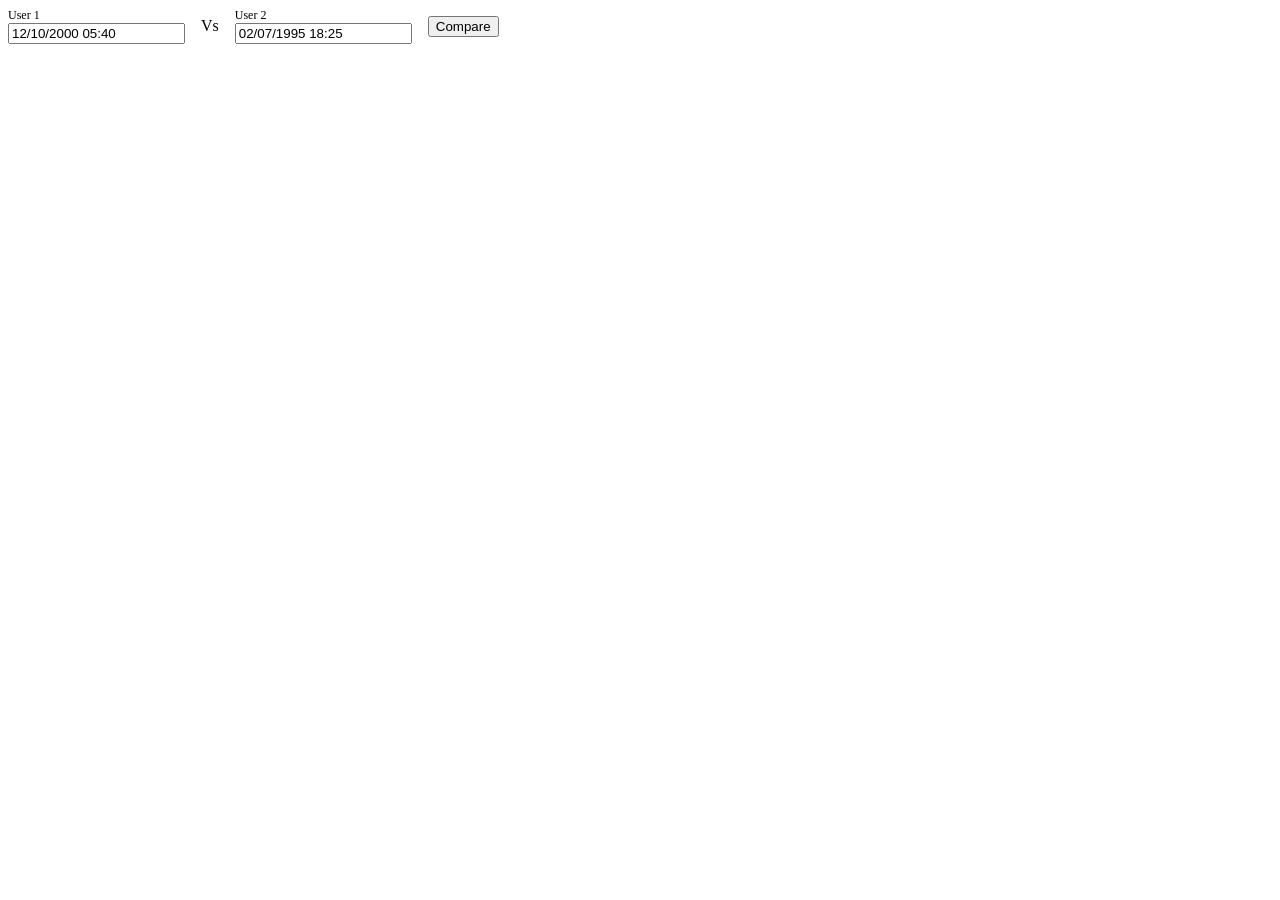
<file: Date_Project/index.html>
<!DOCTYPE html>
<html lang="en">
<head>
    <meta charset="UTF-8">
    <meta name="viewport" content="width=device-width, initial-scale=1.0">
    <link rel="stylesheet" href="style.css">
    <script src="script.js" defer></script>
    <title>Date Project</title>
</head>
<body>
    <form>
        <div class="form-control">
            <label>User 1</label>
            <input id="user-1" type="text" placeholder="DD/MM/YYYY HH:mm" value="12/10/2000 05:40">
        </div>
        <span>Vs</span>
        <div class="form-control">
            <label>User 2</label>
            <input id="user-2" type="text" placeholder="DD/MM/YYYY HH:mm" value="02/07/1995 18:25">
        </div>
        <button>Compare</button>
    </form>

    <p></p>
</body>
</html>
</file>
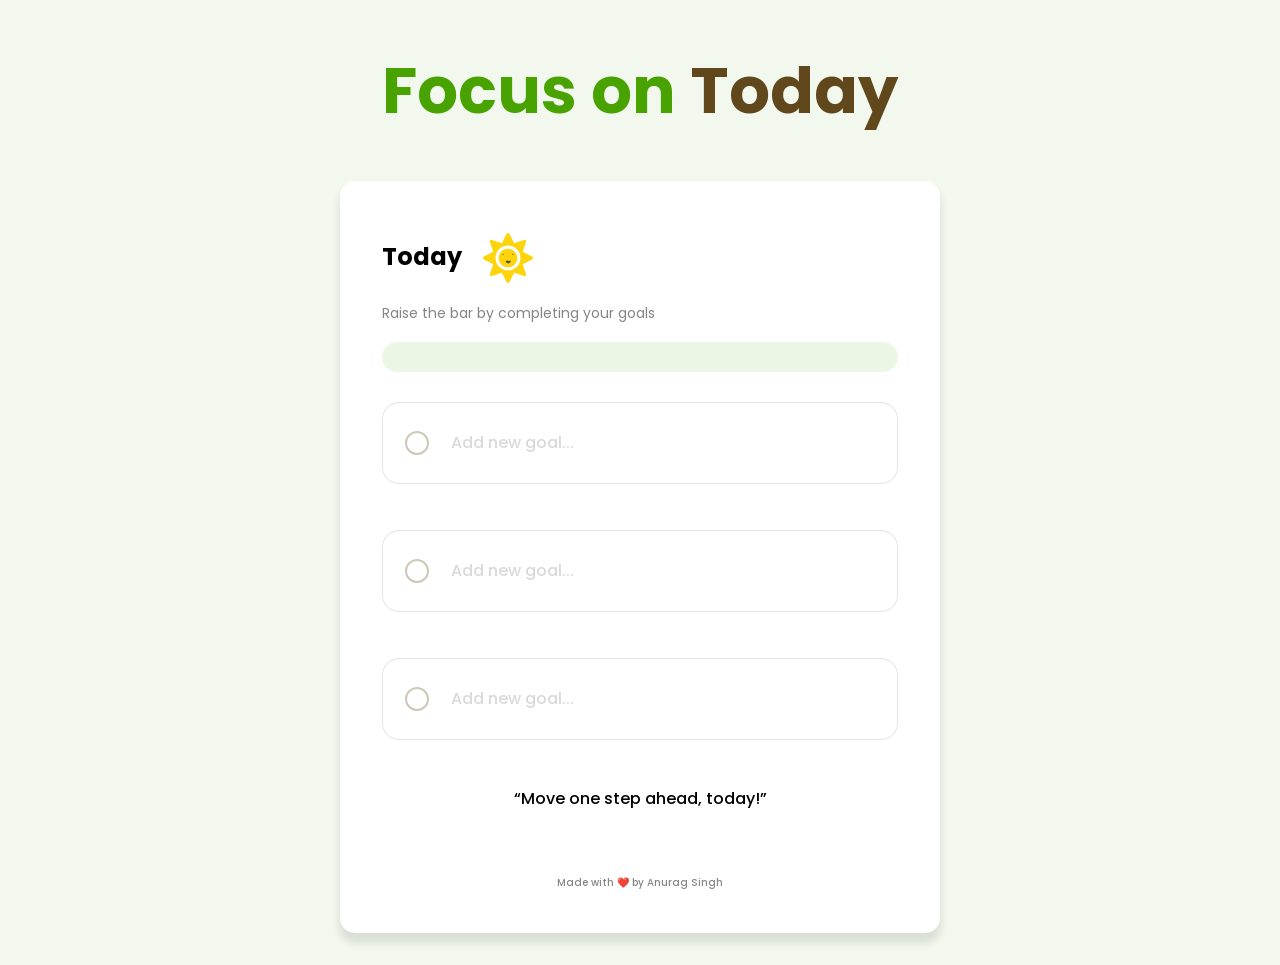
<file: Focus on Today/index.html>
<!DOCTYPE html>
<html lang="en">
<head>
    <meta charset="UTF-8">
    <meta name="viewport" content="width=device-width, initial-scale=1.0">
    <title>Focus on Today</title>
    <link rel="stylesheet" href="style.css">
    <link rel="preconnect" href="https://fonts.googleapis.com">
    <link rel="preconnect" href="https://fonts.gstatic.com" crossorigin>
    <link href="https://fonts.googleapis.com/css2?family=Poppins:wght@100;200;300;400;500;600;700;800;900&display=swap" rel="stylesheet">
    <script src="script.js" defer></script>
</head>
<body>
    <main>
        <h1 class="title">Focus on <span>Today</span></h1>

        <div class="app-container">
            <h2 class="subtitle"><span>Today</span> <img class="sun-icon" src="Sun.svg" alt="sun"></h2>

            <p class="progress-label">Raise the bar by completing your goals!</p>

            <div class="progress-bar">
                <div class="progress-value">
                    <span>2/3 completed</span>
                </div>
                <p class="error-label">Please set all the 3 goals!</p>
            </div>

            

            <div class="goal-container">
                <div class="custom-checkbox">
                    <img class="check-icon" src="check-icon.svg" alt="check-icon">
                </div>
                <input id="first" class="goal-input" type="text" placeholder="Add new goal...">
            </div>

            <div class="goal-container">
                <div class="custom-checkbox">
                    <img class="check-icon" src="check-icon.svg" alt="check-icon">
                </div>
                <input id="second" class="goal-input" type="text" placeholder="Add new goal...">
            </div>

            <div class="goal-container">
                <div class="custom-checkbox">
                    <img class="check-icon" src="check-icon.svg" alt="check-icon">
                </div>
                <input id="third" class="goal-input" type="text" placeholder="Add new goal...">
            </div>


            <p class="quote">“Move one step ahead, today!”</p>


            <p class="made-with">Made with  ❤️ by Anurag Singh                   </p>
            
        </div>
    </main>
</body>
</html>
</file>
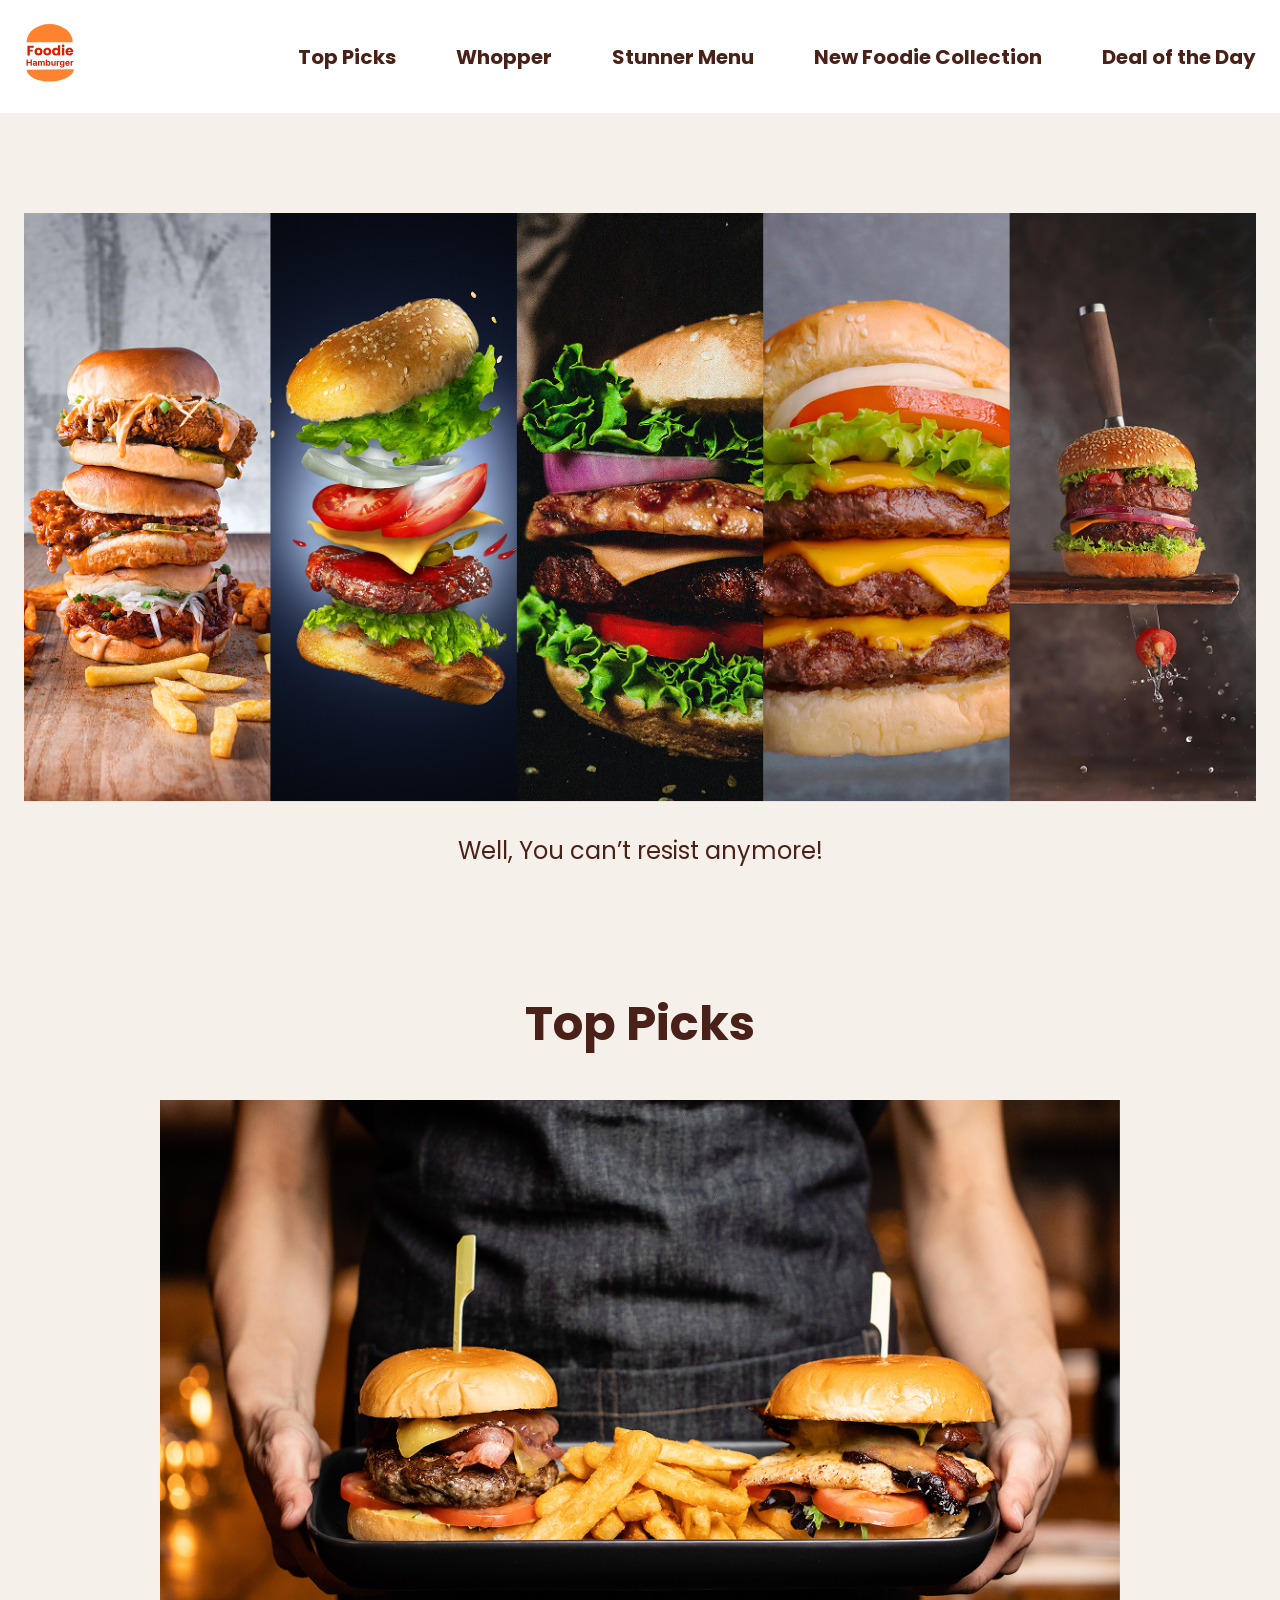
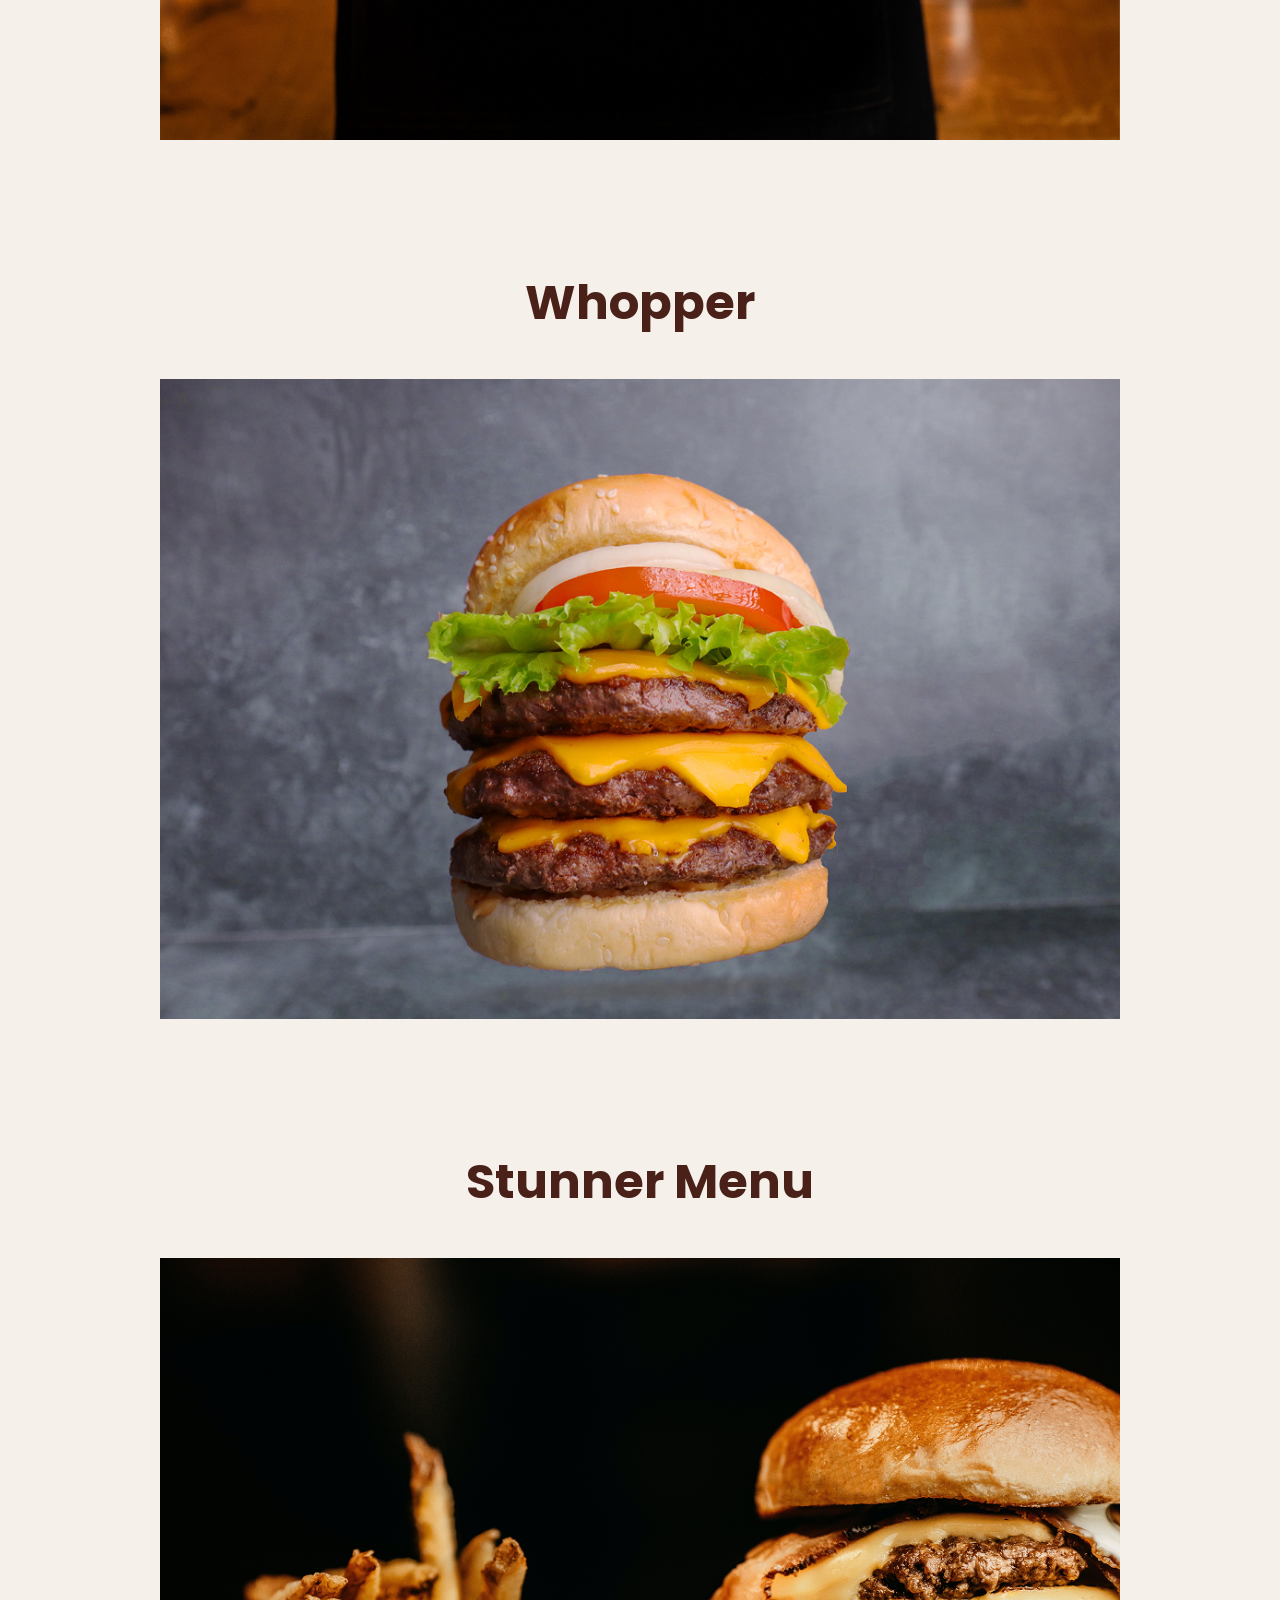
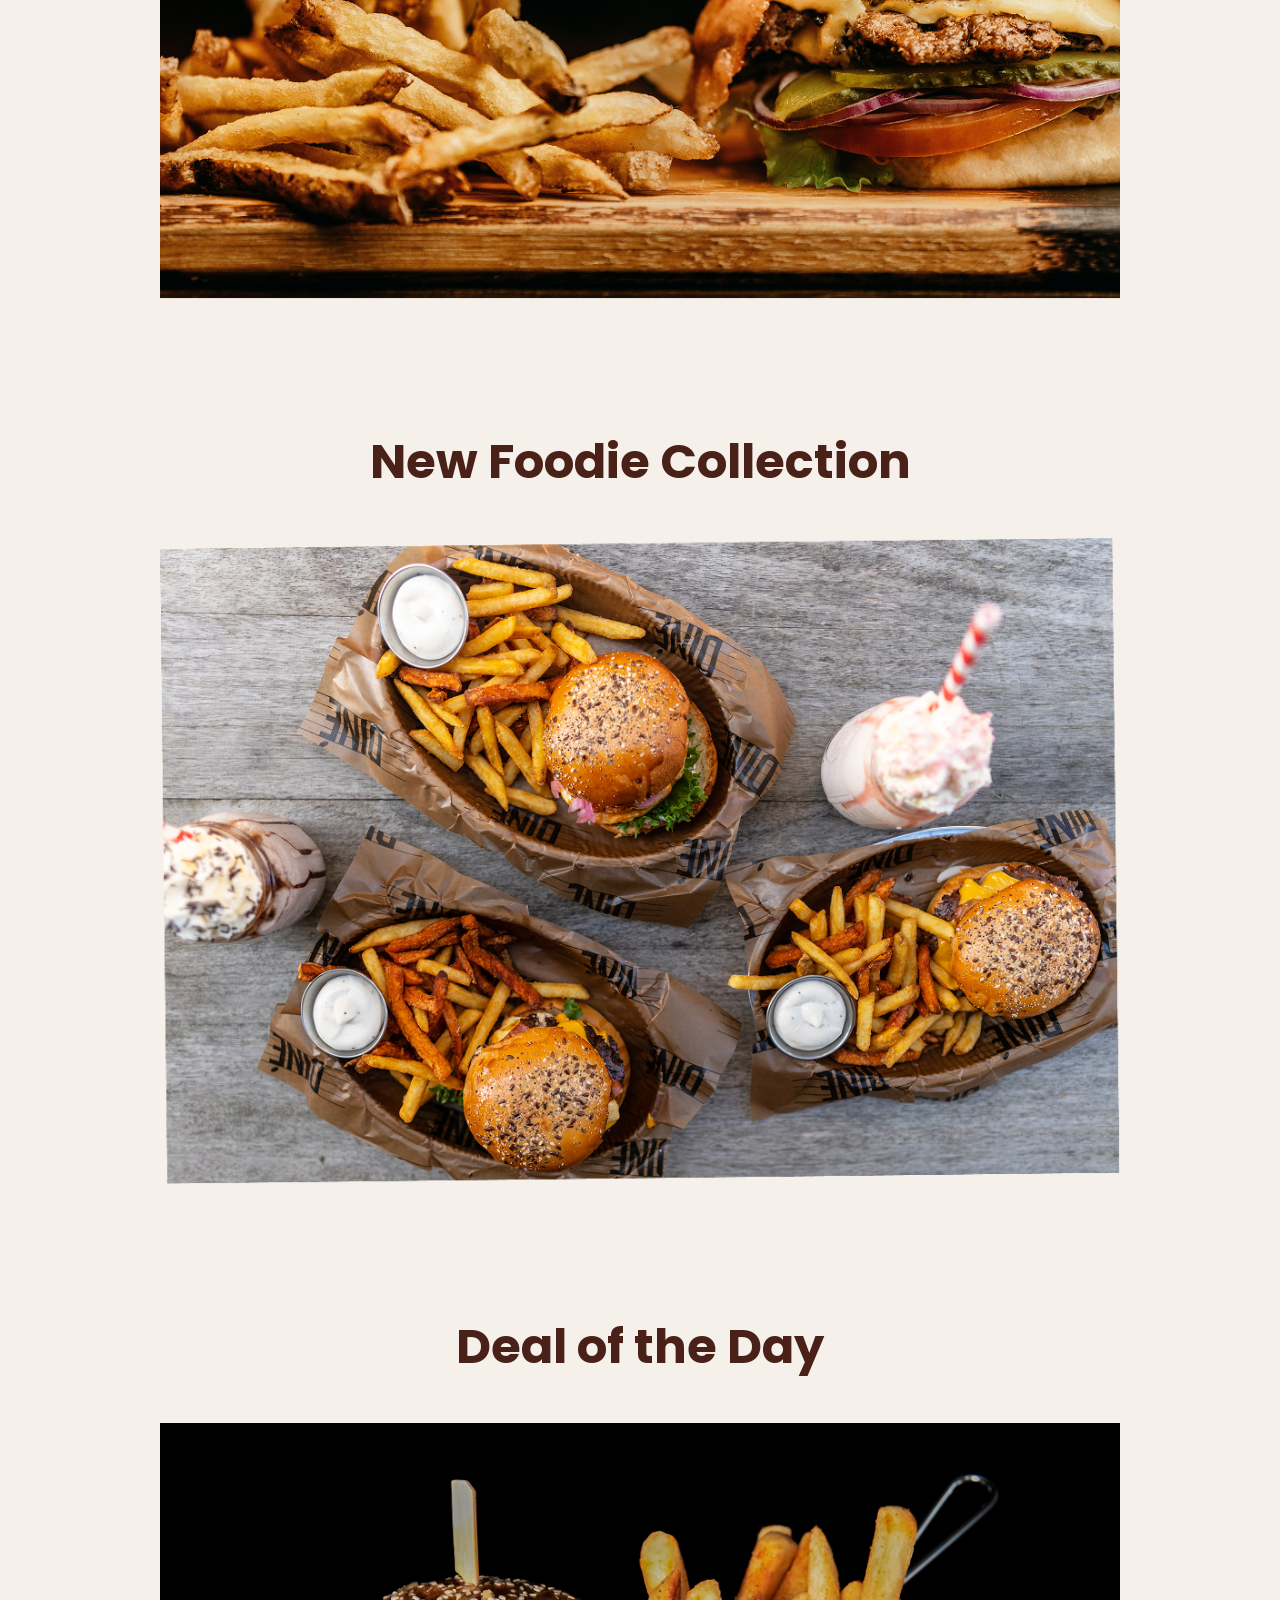
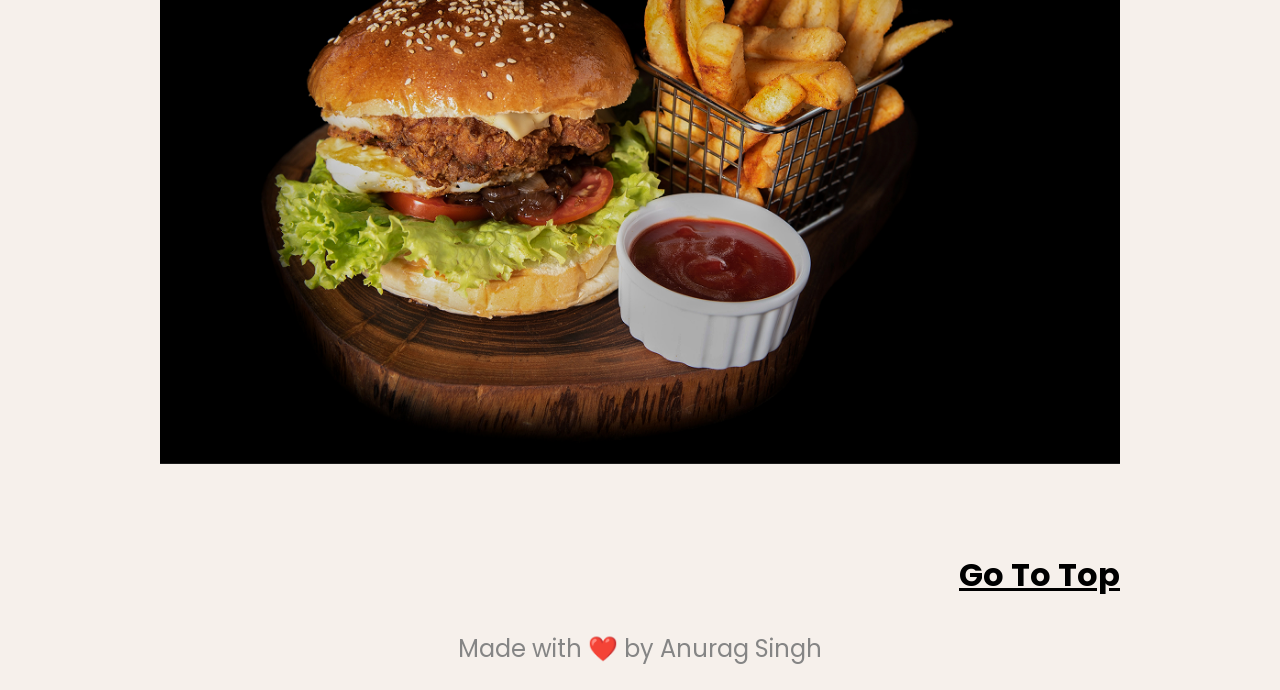
<file: Foodie_Hamburger/index.html>
<!DOCTYPE html>
<html lang="en">
<head>
    <meta charset="UTF-8">
    <meta name="viewport" content="width=device-width, initial-scale=1.0">
    <title>Foodie Hamburger</title>
    <link rel="preconnect" href="https://fonts.googleapis.com">
    <link rel="preconnect" href="https://fonts.gstatic.com" crossorigin>
    <link href="https://fonts.googleapis.com/css2?family=Poppins:wght@100;200;300;400;500;600;700;800;900&display=swap" rel="stylesheet">
    <link rel="stylesheet" href="style.css">
    <script src="script.js" defer></script>
</head>
<body>
    <header>
       <div class="header-content menu-open">
         <div class="logo">
            <img src="images/foodie hamburger logo.svg" alt="logo">
         </div>
          <div class="hamburger-menu-container">
            <div class="hamburger-menu">
              <span class="hamburger-icon">&#9776;</span>
            </div>
          </div>
        <nav>
            <span class="close-icon">&times;</span>
            <a href="#top-picks">Top Picks</a>
            <a href="#Whopper">Whopper</a>
            <a href="#stunner-menu">Stunner Menu</a>
            <a href="#new-foodie-collection">New Foodie Collection</a>
            <a href="#deal-of-the-day">Deal of the Day</a>
        </nav>
       </div>
    </header>

    <main>
        <section class="hero-section">
            <div class="img-container">
                <img src="images/hero-img.png" alt="hero-img">
            </div>
            <p>Well, You can’t resist anymore!</p>
        </section>


         <section id="top-picks" class="section">
            <h2>Top Picks</h2>
            <div class="img-container">
                <img src="images/img2.png" alt="img2">
            </div>
        </section>


         <section id="Whopper" class="section">
            <h2>Whopper</h2>
            <div class="img-container">
                <img src="images/img3.png" alt="img3">
            </div>
        </section>



         <section id="stunner-menu" class="section">
            <h2>Stunner Menu</h2>
            <div class="img-container">
                <img src="images/img4.png" alt="hero-img">
            </div>
        </section>



         <section id="new-foodie-collection" class="section">
            <h2>New Foodie Collection</h2>
            <div class="img-container">
                <img src="images/img5.png" alt="hero-img">
            </div>
        </section>


         <section id="deal-of-the-day" class="section">
            <h2>Deal of the Day</h2>
            <div class="img-container">
                <img src="images/img6.png" alt="hero-img">
            </div>
        </section>
     
    </main>

    <footer>
         <h3 class="go-to-top"><a href="#">Go To Top</a></h3>
        <p class="footer-text">Made with  ❤️ by Anurag Singh                   </p>
    </footer>
</body>
</html>
</file>
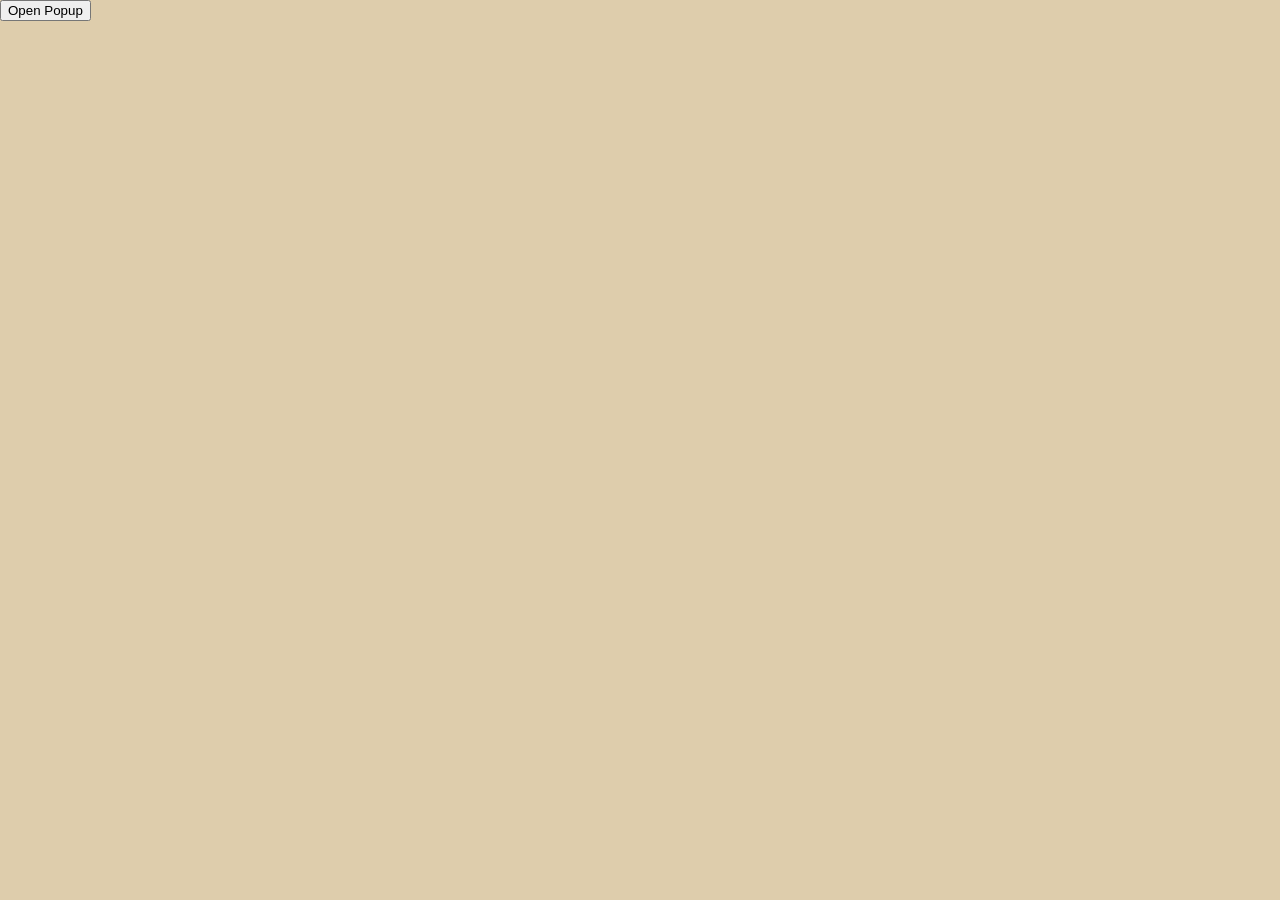
<file: Popup_Card/index.html>
<!DOCTYPE html>
<html lang="en">
<head>
    <meta charset="UTF-8">
    <meta name="viewport" content="width=device-width, initial-scale=1.0">
    <title>Modal Popup</title>
    <link rel="stylesheet" href="style.css">
    <script src="script.js" defer></script>
</head>
<body>
    <button class="button">Open Popup</button>
    <div class="popup-container">
        <div class="overlay"></div>
        <div class="popup">
            <div class="close-icon">&times;</div>
            <h2>Don’t miss out.</h2>
            <p>Sign up for our newsletter to stay in the loop.</p>        
        </div>
    </div>
</body>
</html>
</file>
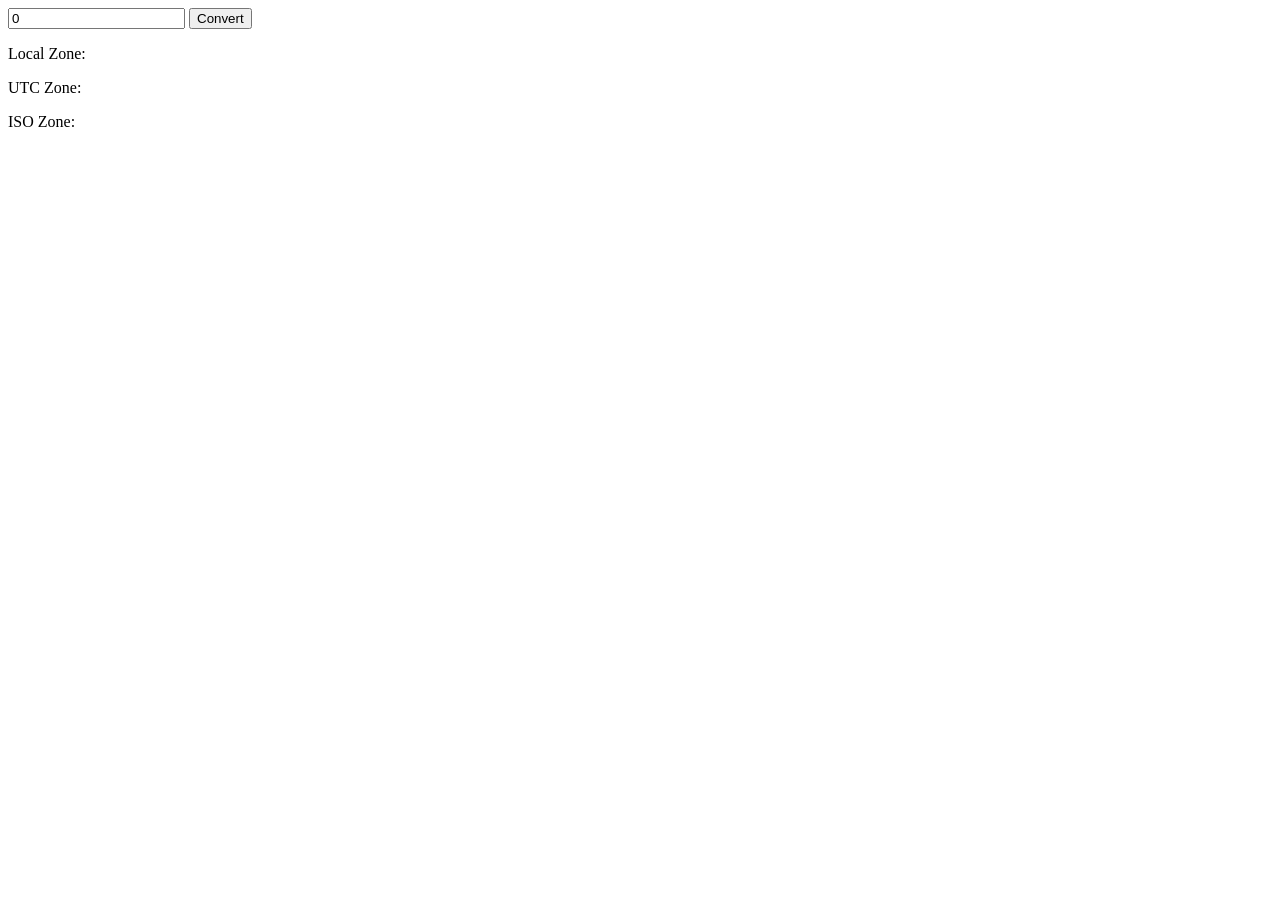
<file: Date_Project/timeFormatConverter.html>
<!DOCTYPE html>
<html lang="en">
<head>
    <meta charset="UTF-8">
    <meta name="viewport" content="width=device-width, initial-scale=1.0">
    <title>Date Project</title>
</head>
<body>
    <form>
        <input type="number" placeholder="Enter time in ms" value="0">
        <button>Convert</button>
    </form>

    <p class="local">Local Zone: <span></span></p>
    <p class="utc">UTC Zone: <span></span></p>
    <p class="iso">ISO Zone: <span></span></p>
</body>

<script>
    const form = document.querySelector('form');
    const input = document.querySelector('input');
    const local = document.querySelector('.local span');
    const utc = document.querySelector('.utc span');
    const iso = document.querySelector('.iso span');

    form.addEventListener('submit', (e) => {
        e.preventDefault();
        const timeStamp = Number(input.value);
        const date = new Date(timeStamp);
        local.innerText = date.toLocaleString('en-GB', {dateStyle: 'full', timeStyle: 'full'});
        utc.innerText = date.toUTCString();
        iso.innerText = date.toISOString();
    })
</script>
</html>
</file>
<file: Date_Project/style.css>
form{
    display: flex;
    align-items: center;
    gap: 16px;
}

.form-control{
    display: flex;
    flex-direction: column;
}

label{
    font-size: 12px;
}
</file>
<file: Focus on Today/style.css>
*{
    box-sizing: border-box;
}


body{
    background-color: rgba(72, 163, 0, 0.07);
    font-family: "Poppins", sans-serif;
    margin: 0;
}

main{
    padding: 0 16px 32px;
}

.title{
    font-size: 4rem;
    color: rgba(72, 163, 0, 1);
    text-align: center;
}

.title span{
    color: rgba(97, 72, 28, 1);
}

.app-container{
    background-color: #fff;
    max-width: 600px;
    margin: 0 auto;
    border-radius: 15px;
    padding: 32px 42px;
    box-shadow: 0px 9px 9px 1px rgba(0, 0, 0, 0.1);
}

.sun-icon{
    vertical-align: middle;
    margin-left: 16px;
}

.progress-label{
    font-size: 14px;
    color: rgba(133, 133, 133, 1);
    margin-bottom: 18px;
}


.progress-bar{
    height: 30px;
    background-color: rgba(72, 163, 0, 0.1);
    border-radius: 15px;
    margin-bottom: 30px;
}

.progress-value{
    height: 100%;
    background-color: rgba(72, 163, 0, 1);
    border-radius: 15px;
    width: 0;
    font-weight: 500;
    font-size: 10px;
    color: #EEFFE0;
    display: flex;
    align-items: center;
    overflow: hidden;
    transition: width 0.2s ease-in-out;
}

.progress-value span{
    padding-left: 20px;
    min-width: max-content;
}


.error-label{
    font-size: 14px;
    color: rgba(255, 81, 81, 1);
    margin-top: 4px;
    position: absolute;
    display: none;
}

.show-error .error-label{
    display: block;
}

.goal-container{
    border: 1px solid rgba(0,0,0,0.1);
    border-radius: 17px;
    height: 82px;
    display: flex;
    align-items: center;
    padding: 0 22px;
    background-color: #fff;
    margin-bottom: 46px;
}

.custom-checkbox{
    height: 24px;
    width: 24px;
    border: 2px solid rgba(97, 72, 28, 0.3);
    border-radius: 50%;
    flex-shrink: 0;
    cursor: pointer;
    display: flex;
    align-items: center;
    justify-content: center;
}

.check-icon{
    display: none;
}


.goal-input{
    border: none;
    outline: none;
    padding-left: 22px;
    font-family: inherit;
    font-size: 16px;
    /* background-color: black; */
    align-self: stretch;
    width: 100%;
    font-weight: 500;
}

.goal-input::placeholder{
    color:rgba(217, 217, 217, 1);
}

.quote{
    font-weight: 500;
    text-align: center;
}

.made-with{
    font-weight: 500;
    font-size: 10px;
    text-align: center;
    color: rgba(133, 133, 133, 1);
    margin-top: 64px;
}

.completed .custom-checkbox{
    background-color: rgba(72, 163, 0, 1);
    border-color: rgba(72, 163, 0, 1);
}


.completed .check-icon{
    display: block;
}

.completed .goal-input{
    color: rgba(72, 163, 0, 1);
    text-decoration: line-through;
}



@media(max-width: 768px){
    .title{
        font-size: 32px;
    }

    .app-container{
        padding: 16px 32px;
    }

    .goal-container{
        height: 64px;
        margin-bottom: 24px;
        border-radius: 12px;
    }

    .custom-checkbox{
        height: 20px;
        width: 20px;
    }

    .progress-bar{
        height: 20px;
    }
}
</file>
<file: Foodie_Hamburger/style.css>
*{
    box-sizing: border-box;
}

html{
    scroll-behavior: smooth;
}

body{
    margin: 0;
    font-family: "Poppins", sans-serif;
    background-color: rgba(246, 240, 235, 1);
    overflow-x: hidden;
}

a{
    text-decoration-line: none;
    color: inherit;
}

header{
    background-color: white;
    padding: 24px;
}

.header-content{
    max-width: 1290px;
     display: flex;
    align-items: center;
    justify-content: space-between;
    margin: 0 auto;
}

nav{
    display: flex;
}

nav a{
    font-weight: 700;
    font-size: 20px;
    color: #492118;
}

nav a + a {
    margin-left: 60px;
}

.logo{
    width: 50px;
}

img{
    width: 100%;
}

main{
    padding: 0 24px;
}

.hero-section{
    margin-top: 100px;
}

.img-container{
    max-width: 1290px;
    margin: 0 auto;
}


.hero-section p{
    color: rgba(73, 33, 24, 1);
    text-align: center;
    font-size: 24px;
}

.section .img-container{
    max-width: 960px;
}

.section {
    margin-top: 120px;
}

.section h2{
    font-weight: 700;
    font-size: 48px;
    color: #492118;
    text-align: center;
}

.go-to-top{
    text-align: right;
    max-width: 960px;
    margin: 0 auto;
    font-size: 32px;
    margin-top: 80px;
}

.go-to-top a{
    text-decoration-line: underline;
}


.footer-text{
    text-align: center;
    color: rgba(133, 133, 133, 1);
    font-size: 24px;
    margin-top: 32px;
}

.close-icon{
    position: absolute;
    top: 8px;
    right: 12px;
    cursor: pointer;
    display: none;
}


.hamburger-menu-container{
    overflow: hidden;
    position: relative;
    height: 70px;
    width: 70px;
    display: none;
}

.hamburger-menu{
    background-color: white;
    width: 200px;
    height: 200px;
    border-radius: 50%;
    position: absolute;
    left: 0;
    top: -128px;
    right: -128px;
    cursor: pointer;
}

.hamburger-icon{
    font-size: 24px;
    position: absolute;
    bottom: 28px;
    left: 34px;
}



@media(max-width:1200px){
    nav a{
        font-size: 16px;
    }

    nav a + a{
        margin-left: 48px;
    }
    
    header{
        padding: 16px 24px;
    }
}


@media(max-width:960px){
    nav a{
        font-size: 12px;
    }

    nav a + a{
        margin-left: 32px;
    }

    .hero-section{
        margin-top: 32px;
    }

    .section{
        margin-top: 42px;
    }

    .hero-section p{
        font-size: 10px;
    }

    .section h2{
        font-size: 16px;
    }
}


@media(max-width:768px){

    header{
        background-color: #f6f0ebb7;
        backdrop-filter: blur(8px);
        position: sticky;
        top: 0;
    }

    .header-content{
        min-height: 70px;
    }

    nav{
        position: absolute;
        background-color: rgba(255, 255, 255, 0.9);
        display: flex;
        flex-direction: column;
        padding: 24px;
        right: -200px;
        top: 16px;
        /* display: none; */
        transition: all 0.25s ease-in-out;
    }

    nav a + a{
        margin: 0;
        margin-top: 16px;
    }

    .close-icon, .hamburger-menu-container{
        display: block;
    }


    .menu-open nav{
        /* display: flex; */
        right: 24px;
    }

    .menu-open .hamburger-menu-container{
        display: none;
    }
}
</file>
<file: Popup_Card/style.css>
body{
    margin: 0;
    background-color: rgba(222, 205, 172, 1);
    font-family: cursive;
}


.popup{
    width: 500px;
    height: 300px;
    background-color: white;
    border-radius: 16px;
    position: fixed;
    inset: 0;
    margin: auto;
    padding: 8px;
    box-shadow: 0 6px 4px 2px 0 rgba(0,0,0,0.3);
    /* display: none; */
    transform: scale(0);
    transition: transform 0.1s ease-in-out;
}

.popup-open .popup{
    /* display: block; */
     transform: scale(1);
}

.close-icon{
    font-size: 48px;
    font-weight: 700;
    position: absolute;
    right: 16px;
    cursor: pointer;
    font-family: serif;
}


.overlay{
    position: fixed;
    inset: 0;
    background-color: rgba(0,0,0,0.3);
    display: none;
}

.popup-open .overlay{
    display: block;
}
</file>
